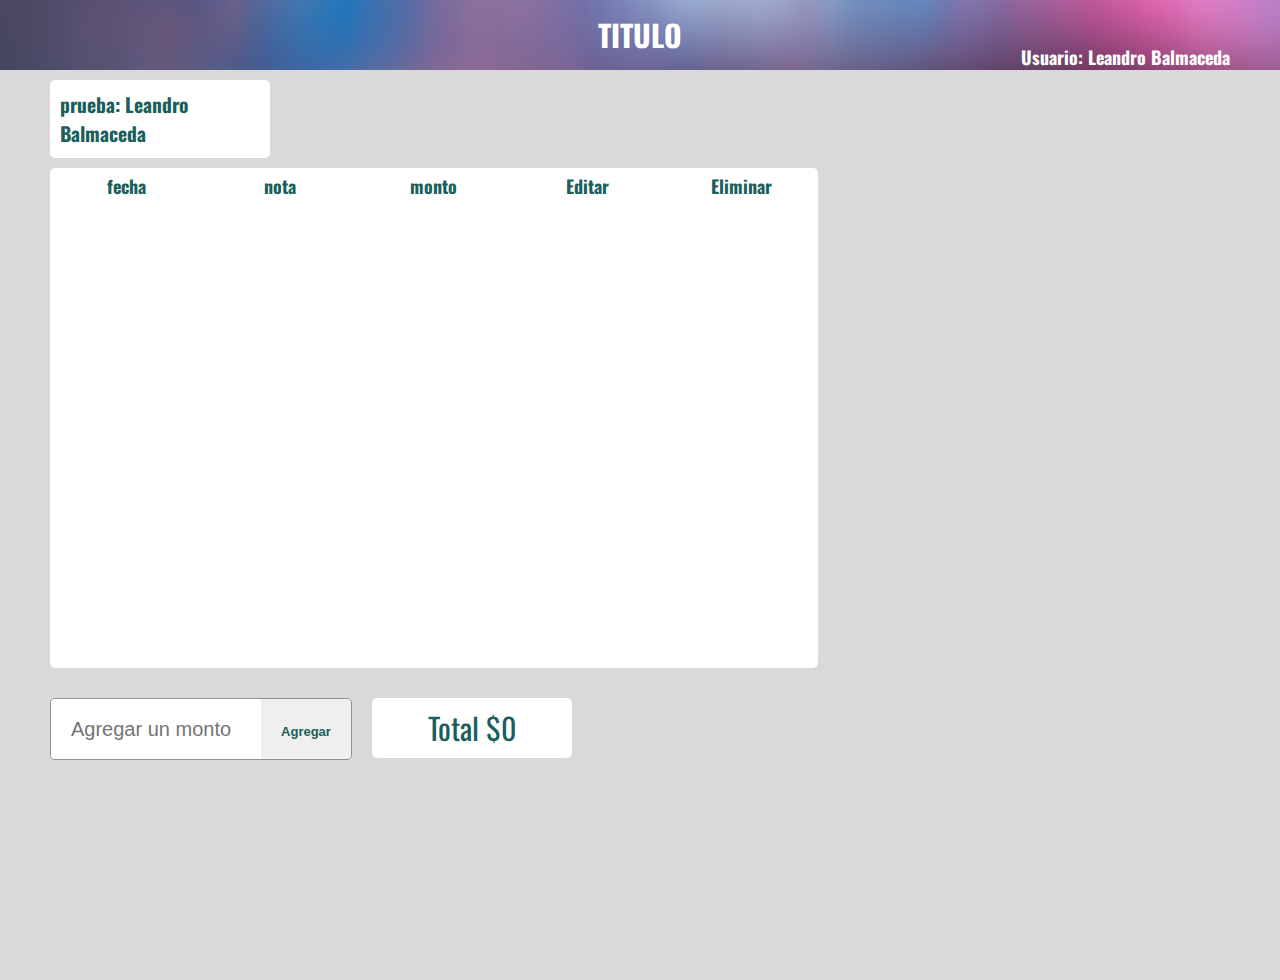
<file: index.html>
<!DOCTYPE html>
<html lang="es">
<head>
    <meta charset="UTF-8">
    <meta http-equiv="X-UA-Compatible" content="IE=edge">
    <meta name="viewport" content="width=device-width, initial-scale=1.0">
    <link rel="stylesheet" href="style.css">
    <title>TITULO</title>
</head>
<body onload="readAll()">

    <header>
        <h1>TITULO</h1>
        <h3>Usuario: Leandro Balmaceda</h3>
    </header>

    <div class="modalAct">
        <form id="formModal">
            <p>Coloca el monto nuevo :D</p>
            <input type="text" hidden class="id">
            <input type="text" hidden class="fecha">
            <input type="text" class="inputAct" >
            <button type="button" id="btnAct" onclick="update()">Actualizar monto</button>
        </form>

    </div>

    <div class="container">
        <div class="cliente">
            <h2>prueba: Leandro Balmaceda</h2>
        </div>
        <div class="container-cliente">
            <table>
                <thead>
                    <tr>
                     <th>fecha</th>
                     <th>nota</th>
                     <th>monto</th>
                     <th>Editar</th>
                     <th>Eliminar</th>
                 </tr>
                </thead>
                <tbody id="table-body"></tbody>
            </table>
        </div>

        <footer>
            <form id="form1">
                <div class="agregar-monto">
                    <input type="text" placeholder="Agregar un monto" id="inputMonto">
                    <button type="button" onclick="add()" >Agregar</button>

                </div>
                <div class="total">Total $0</div>
                <!-- <div class="entrega-adelanto">
                    <h2>Entrega adelanto</h2>
                    <input type="text" placeholder="Monto">
                    <button class="entrega-adelanto-button">mandar</button>
                </div> -->
                <!-- <button class="marca-paga-button"><p>Marcar <br> como pagado</p></button> -->
            </form>
            <!-- <div class="btn-cambiar-cliente"></div> -->
        </footer>

    </div>
    <script src="cliente.js"></script>
</body>
</html>
</file>
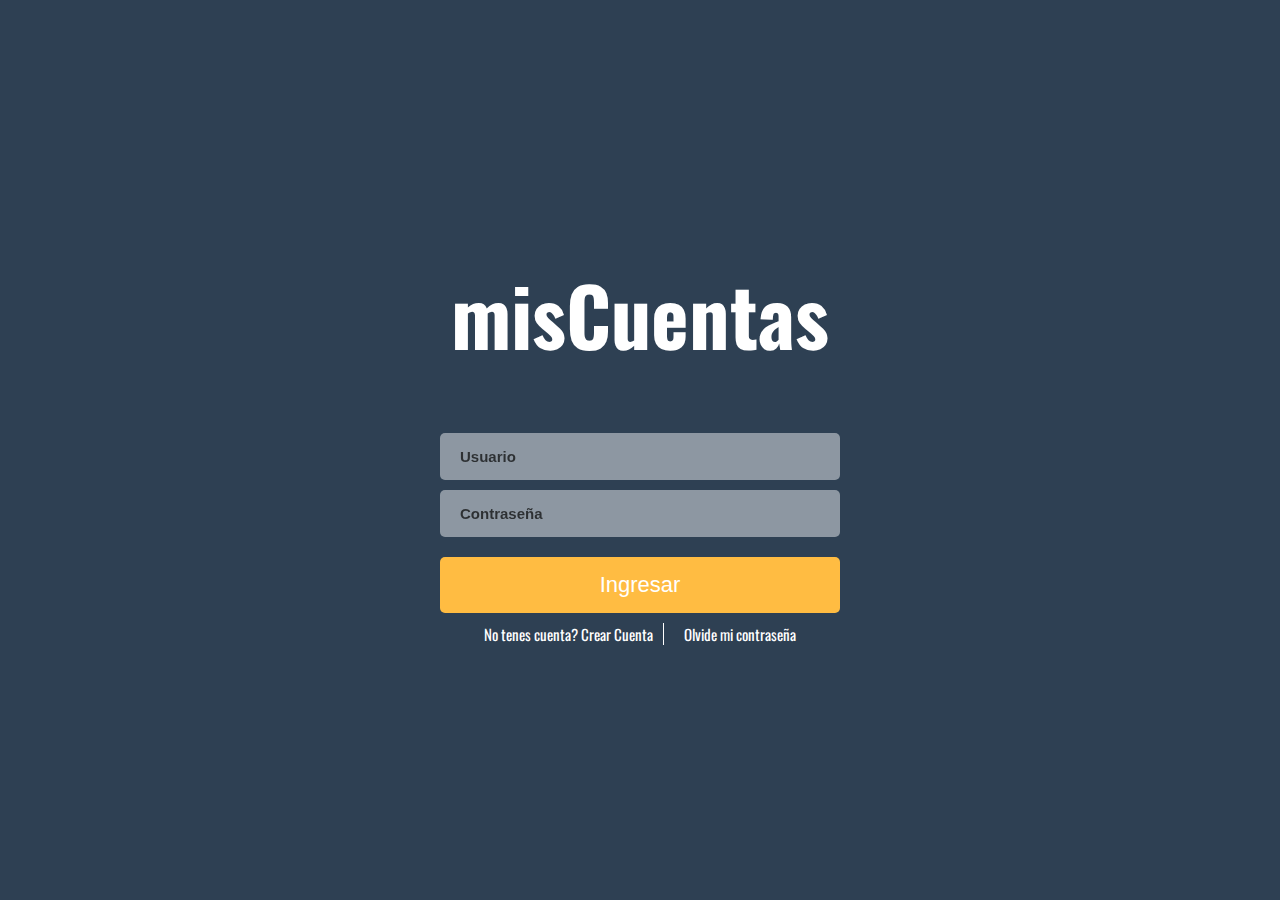
<file: login.html>
<!DOCTYPE html>
<html lang="en">
<head>
    <meta charset="UTF-8">
    <meta http-equiv="X-UA-Compatible" content="IE=edge">
    <meta name="viewport" content="width=device-width, initial-scale=1.0">
    <link rel="stylesheet" href="login.css">
    <title>Login</title>
</head>
<body>
    <div class="container-login">
    <div class="alert"><p class="text-alert"></p></div>
    <h1>misCuentas</h1>

    <form id="form">
        <input type="text" placeholder="Usuario" id="usuario">
        <input type="password" placeholder="Contraseña" id="password">
        <button id="btnLogin" type="submit">Ingresar</button>
    </form>
    <div class="container-create">
        <p>No tenes cuenta? Crear Cuenta</p>
        <p>Olvide mi contraseña</p>
    </div>

</div>
<script src="login.js"></script>
</body>
</html>
</file>
<file: style.css>
@import url("https://fonts.googleapis.com/css2?family=Oswald:wght@200;300&display=swap");
* {
  margin: 0;
  padding: 0;
  list-style: none;
  text-decoration: none;
  border: none;
  outline: none;
}

html {
  font-size: 10px;
  font-family: "Oswald", sans-serif;
  background-color: #D9D9D9;
}

.modalAct {
  display: none;
  position: absolute;
  width: 100%;
  height: 100vh;
  background-color: rgba(65, 65, 65, 0.596);
}
.modalAct form {
  display: flex;
  flex-direction: column;
  align-items: center;
  margin: 10rem auto;
  width: 50rem;
  height: 30rem;
  background-color: #D9D9D9;
  border-radius: 0.5rem;
}
.modalAct form p {
  color: #1A5F5B;
  font-size: 3rem;
  margin-top: 7rem;
}
.modalAct form input, .modalAct form button {
  width: 30rem;
  font-size: 2rem;
}
.modalAct form input {
  padding: 1rem;
  margin-top: 1rem;
  border-radius: 0.5rem;
}
.modalAct form button {
  margin-top: 1rem;
  color: #FFFFFF;
  border: 1px solid rgb(100, 100, 100);
  font-weight: 600;
  padding: 1rem;
  background-color: #1A5F5B;
  cursor: pointer;
  border-radius: 0.5rem;
}
.modalAct form button:hover {
  background-color: rgb(71, 175, 1);
}

header {
  background-image: url("images/background-blur.jpg");
  background-repeat: no-repeat;
  background-size: 100%;
  position: relative;
  height: 7rem;
}
header h1 {
  color: #FFFFFF;
  text-align: center;
  font-size: 3rem;
  line-height: 7rem;
}
header h3 {
  color: #FFFFFF;
  position: absolute;
  bottom: 0;
  right: 5rem;
  font-size: 1.8rem;
}

.container {
  height: 100vh;
  width: 100%;
}
.container .cliente {
  color: #1A5F5B;
  border-radius: 0.5rem;
  font-size: 1.3rem;
  padding: 1rem;
  margin: 1rem 0 0 5rem;
  width: 20rem;
  background-color: #FFFFFF;
}
.container .container-cliente {
  background-color: #FFFFFF;
  height: 50rem;
  width: 60%;
  min-width: 60rem;
  margin: 1rem 0 0 5rem;
  border-radius: 0.5rem;
  overflow-y: auto;
}
.container .container-cliente table {
  margin-top: 0.5rem;
  width: 100%;
  border-spacing: 0;
  border-collapse: collapse;
}
.container .container-cliente table th {
  width: 10rem;
  color: #1A5F5B;
  font-size: 1.8rem;
}
.container .container-cliente table td {
  font-weight: 600;
  font-size: 1.5rem;
  padding: 0.5rem;
  overflow: hidden;
  width: 10rem;
  max-width: 10rem;
  padding: none;
  text-align: center;
}
.container .container-cliente table .delete {
  background-color: rgb(255, 0, 0);
  color: rgb(255, 255, 255);
  font-size: 1.3rem;
  font-weight: 600;
  cursor: pointer;
  padding: 1rem;
  border-radius: 0.5rem;
}
.container .container-cliente table .edit {
  background-color: rgb(0, 187, 0);
  color: rgb(255, 255, 255);
  font-size: 1.3rem;
  font-weight: 600;
  cursor: pointer;
  padding: 1rem;
  border-radius: 0.5rem;
}
.container footer form {
  display: flex;
}
.container footer form .agregar-monto {
  display: flex;
  border: 1px solid rgba(0, 0, 0, 0.336);
  width: 30rem;
  height: 6rem;
  margin: 3rem 0 0 5rem;
  border-radius: 0.5rem;
  overflow: hidden;
}
.container footer form .agregar-monto input {
  padding-left: 1rem;
  height: 100%;
  width: 20rem;
  font-size: 2rem;
}
.container footer form .agregar-monto input::placeholder {
  padding-left: 1rem;
}
.container footer form .agregar-monto button {
  color: #1A5F5B;
  height: 100%;
  width: 100%;
  font-size: 1.3rem;
  line-height: 6.5rem;
  font-weight: 600;
}
.container footer form .agregar-monto button:hover {
  cursor: pointer;
  background-color: rgba(153, 255, 0, 0.404);
}
.container footer form .total {
  color: #1A5F5B;
  line-height: 6rem;
  text-align: center;
  margin: 3rem 0 0 2rem;
  border-radius: 0.5rem;
  background-color: #FFFFFF;
  font-size: 3rem;
  width: 20rem;
  height: 6rem;
}
.container footer form .marca-paga-button {
  padding: 1rem 1rem 5rem 1rem;
  height: 4rem;
  margin: 3rem 0 0 2rem;
  border: 1px solid rgb(255, 0, 0);
  background-color: rgba(248, 51, 51, 0.3137254902);
  border-radius: 0.5rem;
  color: rgb(255, 0, 0);
}
.container footer form .marca-paga-button p {
  text-align: start;
  font-size: 1.8rem;
}
.container footer form .marca-paga-button:hover {
  cursor: pointer;
  color: blue;
}
.container footer .entrega-adelanto {
  position: relative;
  line-height: 2rem;
  color: #1A5F5B;
  font-size: 1.4rem;
  width: 15rem;
  height: 5rem;
  margin: 3rem 0 0 2rem;
  padding: 1rem 0 0 0;
}
.container footer .entrega-adelanto input {
  border-radius: 0.5rem;
  width: 100%;
  margin-top: 0.5rem;
  font-size: 1.7rem;
  font-weight: 500;
  padding: 0.2rem 0 0.3rem 1rem;
}
.container footer .entrega-adelanto input::placeholder {
  padding-left: 0.3rem;
  font-weight: 600;
}

/*# sourceMappingURL=style.css.map */
</file>
<file: login.css>
@import url("https://fonts.googleapis.com/css2?family=Oswald:wght@200;300&display=swap");
* {
  margin: 0;
  padding: 0;
  list-style: none;
  text-decoration: none;
  border: none;
  outline: none;
}

html {
  font-size: 10px;
  font-family: "Oswald", sans-serif;
}

body {
  height: 100vh;
  display: flex;
  justify-content: center;
  align-items: center;
  background-color: #2E4053;
}
body .container-login {
  position: relative;
  width: 40rem;
}
body .container-login .alert {
  text-align: center;
  display: none;
  position: absolute;
  top: 12rem;
  width: 100%;
  height: 5rem;
}
body .container-login .alert p {
  line-height: 5rem;
  font-size: 2.5rem;
  color: #FFBC42;
}
body .container-login h1 {
  font-size: 8rem;
  text-align: center;
  color: white;
  margin-bottom: 5rem;
}
body .container-login form {
  display: flex;
  flex-direction: column;
}
body .container-login form input {
  background-color: rgba(255, 255, 255, 0.459);
  backdrop-filter: blur(50px);
  border-radius: 0.5rem;
  margin-top: 1rem;
  padding: 1.5rem 0 1.5rem 0;
  padding-left: 1rem;
  font-size: 1.5rem;
  font-weight: 600;
  color: rgba(0, 0, 0, 0.678);
}
body .container-login form input::placeholder {
  padding-left: 1rem;
  color: rgba(0, 0, 0, 0.678);
}
body .container-login form button {
  border-radius: 0.5rem;
  margin-top: 2rem;
  padding: 1.5rem 0 1.5rem 0;
  background-color: #FFBC42;
  color: white;
  font-size: 2.2rem;
  cursor: pointer;
}
body .container-login form button:hover {
  background-color: rgba(0, 0, 0, 0.678);
}
body .container-login .container-create {
  margin-top: 1rem;
  display: flex;
  justify-content: center;
  color: white;
}
body .container-login .container-create p {
  cursor: pointer;
  font-size: 1.5rem;
}
body .container-login .container-create p:nth-child(1) {
  margin-right: 2rem;
  padding-right: 1rem;
  border-right: 1px solid white;
}
body .container-login .container-create p:hover {
  color: #FFBC42;
}

/*# sourceMappingURL=login.css.map */
</file>
